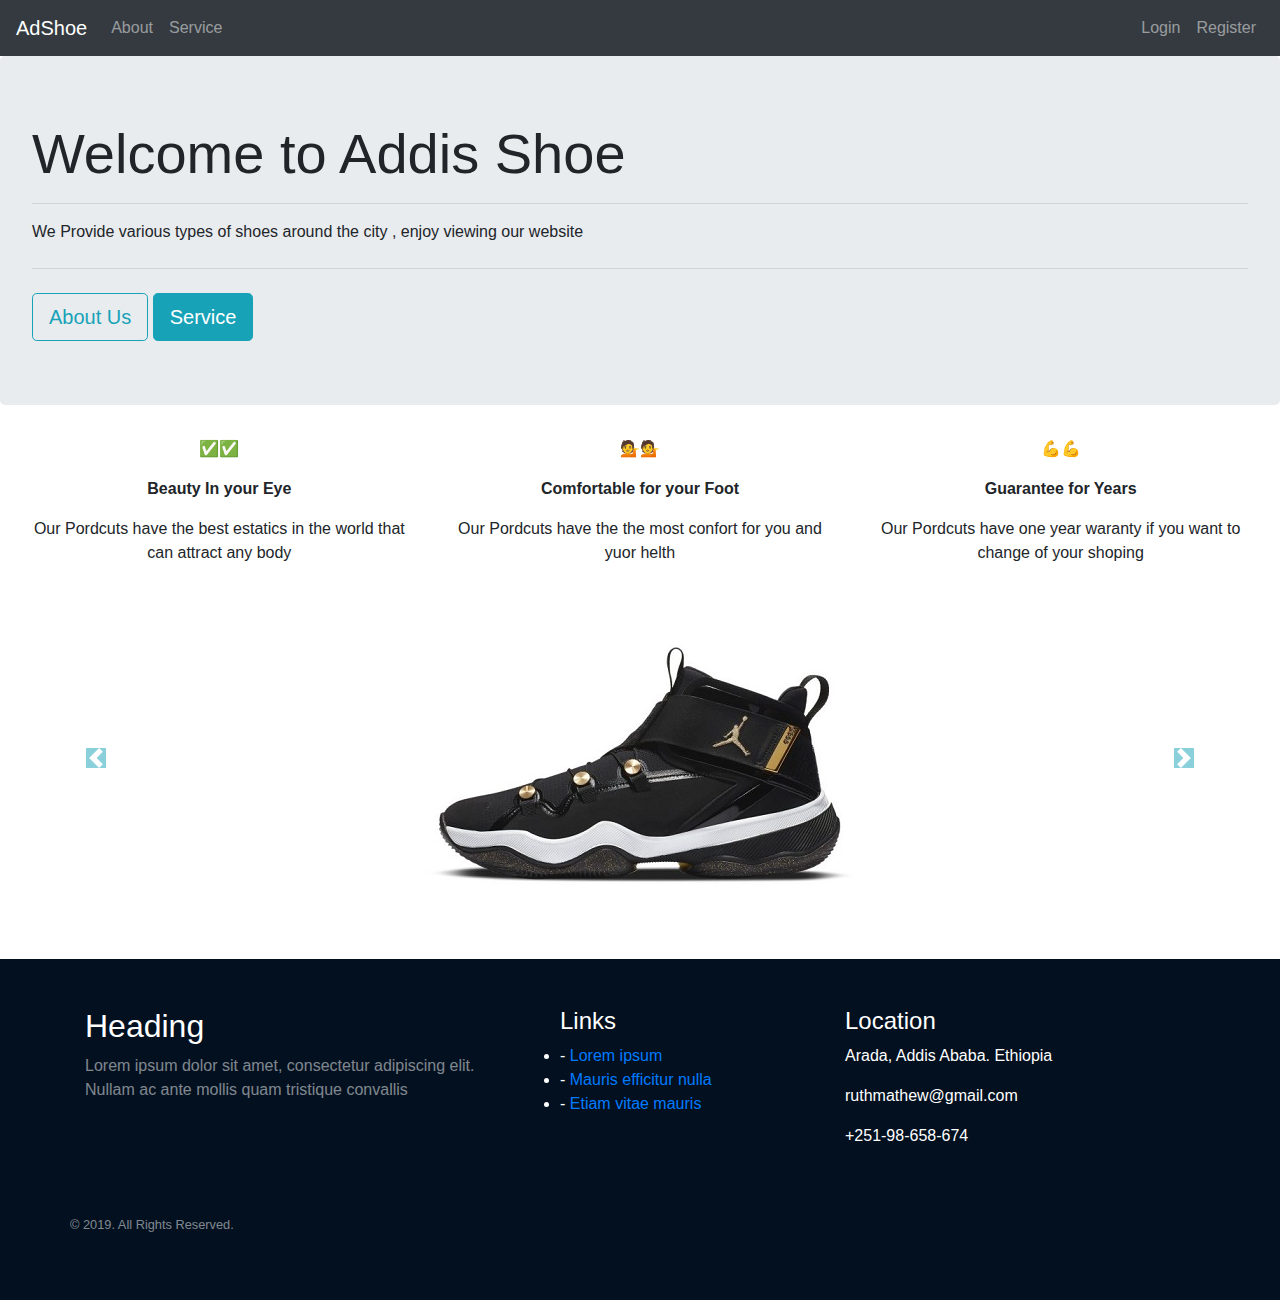
<file: index.html>
<!DOCTYPE html>
<html lang="en">
<head>
    <meta charset="UTF-8">
    <meta name="viewport" content="width=device-width, initial-scale=1.0">
    <title>Home</title>
    <link rel="stylesheet" href="./asset/bootstrap/bootstrap-4.4.1-dist/css/bootstrap.min.css">
    <link rel="stylesheet" href="./asset/css/footer.css">
    <link rel="stylesheet" href="https://use.fontawesome.com/releases/v5.7.0/css/all.css" 
    integrity="sha384-lZN37f5QGtY3VHgisS14W3ExzMWZxybE1SJSEsQp9S+oqd12jhcu+A56Ebc1zFSJ" 
    crossorigin="anonymous">
    
</head>
<body>

    <!-- navigation -->
    <header>
        <nav class="navbar navbar-expand-md navbar-dark bg-dark sticky-top"> 
            <a  class="navbar-brand" href="index.html">AdShoe</a>
            <button class="navbar-toggler" type="button" data-toggle="collapse" data-target="#colNav"
                aria-controls="navbarSupportedContent" aria-expanded="false" aria-label="Toggle
                navigation">
                <span class="navbar-toggler-icon"></span>
            </button>

            <div class="collapse navbar-collapse" id="colNav">
            <ul class="navbar-nav">
                <li class="nav-item"><a class="nav-link" href="index.html"> About</a></li>
                <li class="nav-item"><a class="nav-link"href="./asset/service.html"> Service</a></li>
            </ul>
            <ul class="navbar-nav ml-auto">
                <li class="nav-item"><a class="nav-link"href="./asset/login.html"> Login</a></li>
                <li class="nav-item"><a class="nav-link" href="./asset/register.html"> Register</a></li>
            </ul>
           </div>
        </nav>
    </header>


    <!-- body -->
    <!-- <div class="container"> -->
            <div class="jumbotron" >
                <p class="display-4"> Welcome to Addis Shoe</p>
                <hr class="mx-auto">
                <p>We Provide various types of shoes around the city , enjoy viewing our website</p>
                <hr class="my-4">
                <a class="btn btn-outline-info btn-lg" href="./asset/about us.html">About Us</a>
                <a class="btn btn-info btn-lg" href="./asset/service.html">Service</a>
            </div>

            <!-- <hr class="mx-auto"> -->
        
        <div class="row text-center px-4">
            <div class="col-lg-4">
                <p>✅✅</p>
                <p class="font-weight-bold"> Beauty In your Eye</p>
                <p>Our Pordcuts have the best estatics in the world that can attract any body</p>
            </div>
            <div class="col-lg-4">
                <p>💁💁</p>
                <p class="font-weight-bold"> Comfortable for your Foot</p>
                <p>Our Pordcuts have the the most confort for you and yuor helth</p>
            </div>
            <div class="col-lg-4">
                <p>💪💪</p>
                <p class="font-weight-bold"> Guarantee for Years </p>
                <p>Our Pordcuts have one year waranty if you want to change of your shoping</p>
            </div>
        </div>
           
            
         
        <!-- Some of the products from store -->
        <div id="MySlide" class="carousel slide my-4" data-ride="carousel">
            <ol class="carousel-indicators">
                <li data-target="#MySlide" data-slide-to="0" class="active"></li>
                <li data-target="#MySlide" data-slide-to="1"></li>
                <li data-target="#MySlide" data-slide-to="2"></li>
            </ol>
          
            <div class="carousel-inner text-center">
                            <div class="carousel-item active">
                            <img   src="./asset/image/Jordan.jpg" >
                            </div>
                        <div class="carousel-item ">
                            <img  src="./asset/image/hiking boots.jpg" alt="">
                        </div>
                        <div class="carousel-item ">
                            <img   src="./asset/image/black nike.jpg" alt="">
                            </div>
                        <div class="carousel-item ">
                            <img   src="./asset/image/black allstar.jpg" alt="">
                        </div>

                        <div class="carousel-item ">
                            <img   src="./asset/image/white adidas.jpg" alt="">
                        </div>
            </div>

            <a class="carousel-control-prev" href="#MySlide" role="button" data-slide="prev">
                <span class="carousel-control-prev-icon bg-info" aria-hidden="true"></span>
                <span class="sr-only">Previous</span>
            </a>
            <a class="carousel-control-next" href="#MySlide" role="button" data-slide="next">
                <span class="carousel-control-next-icon bg-info" aria-hidden="true"></span>
                <span class="sr-only">Next</span>
            </a>

        </div>
            
    </div>
    

    <!-- Footer -->
    
    <div class="mt-5 pt-5 pb-5 footer">
        <div class="container">
          <div class="row">
            <div class="col-lg-5 col-xs-12 about-company">
              <h2>Heading</h2>
              <p class="pr-5 text-white-50">Lorem ipsum dolor sit amet, consectetur adipiscing elit. Nullam ac ante mollis quam tristique convallis </p>
              <a href="#" class="btn-floating blue accent-1" ><i class="fab fa-linkedin"></i></a>
              <a class="btn-floating blue accent-1" href="#"><i class="fab fa-facebook"></i></a>
              <a class="btn-floating blue accent-1" href="#"><i class="fab fa-instagram"></i></a>
            </div>
            <div class="col-lg-3 col-xs-12 links">
              <h4 class="mt-lg-0 mt-sm-3">Links</h4>
                <ul class="m-0 p-0">
                  <li>- <a href="#">Lorem ipsum</a></li>
              <li>- <a href="#">Mauris efficitur nulla</a></li>
              <li>- <a href="#">Etiam vitae mauris</a></li>
            
                </ul>
            </div>
            <div class="col-lg-4 col-xs-12 location">
              <h4 class="mt-lg-0 mt-sm-4"></i>Location</h4>
              <p><a class="btn-floating blue accent-1"><i class="fas fa-map-marker-alt"></i></a>
                 Arada, Addis Ababa. Ethiopia</p>
              <p><a class="btn-floating blue accent-1"><i class="fas fa-envelope"></i></a>
                ruthmathew@gmail.com</p>
              <p><a class="btn-floating blue accent-1"><i class="fas fa-phone"></i></a>+251-98-658-674</p>
              
            </div>
          </div>
          <div class="row mt-5">
            <div>
              <p class=""><small class="text-white-50">© 2019. All Rights Reserved.</small></p>
            </div>
          </div>
        </div>
      </div>

        

    <script type="text/javascript" src="./asset/bootstrap/js/jquery.min.js"></script>
    <script type="text/javascript" src="./asset/bootstrap/js/bootstrap.bundle.js"></script>
    <script type="text/javascript" src="./asset/bootstrap/js/bootstrap.js"></script> 


</body>
</html>
</file>
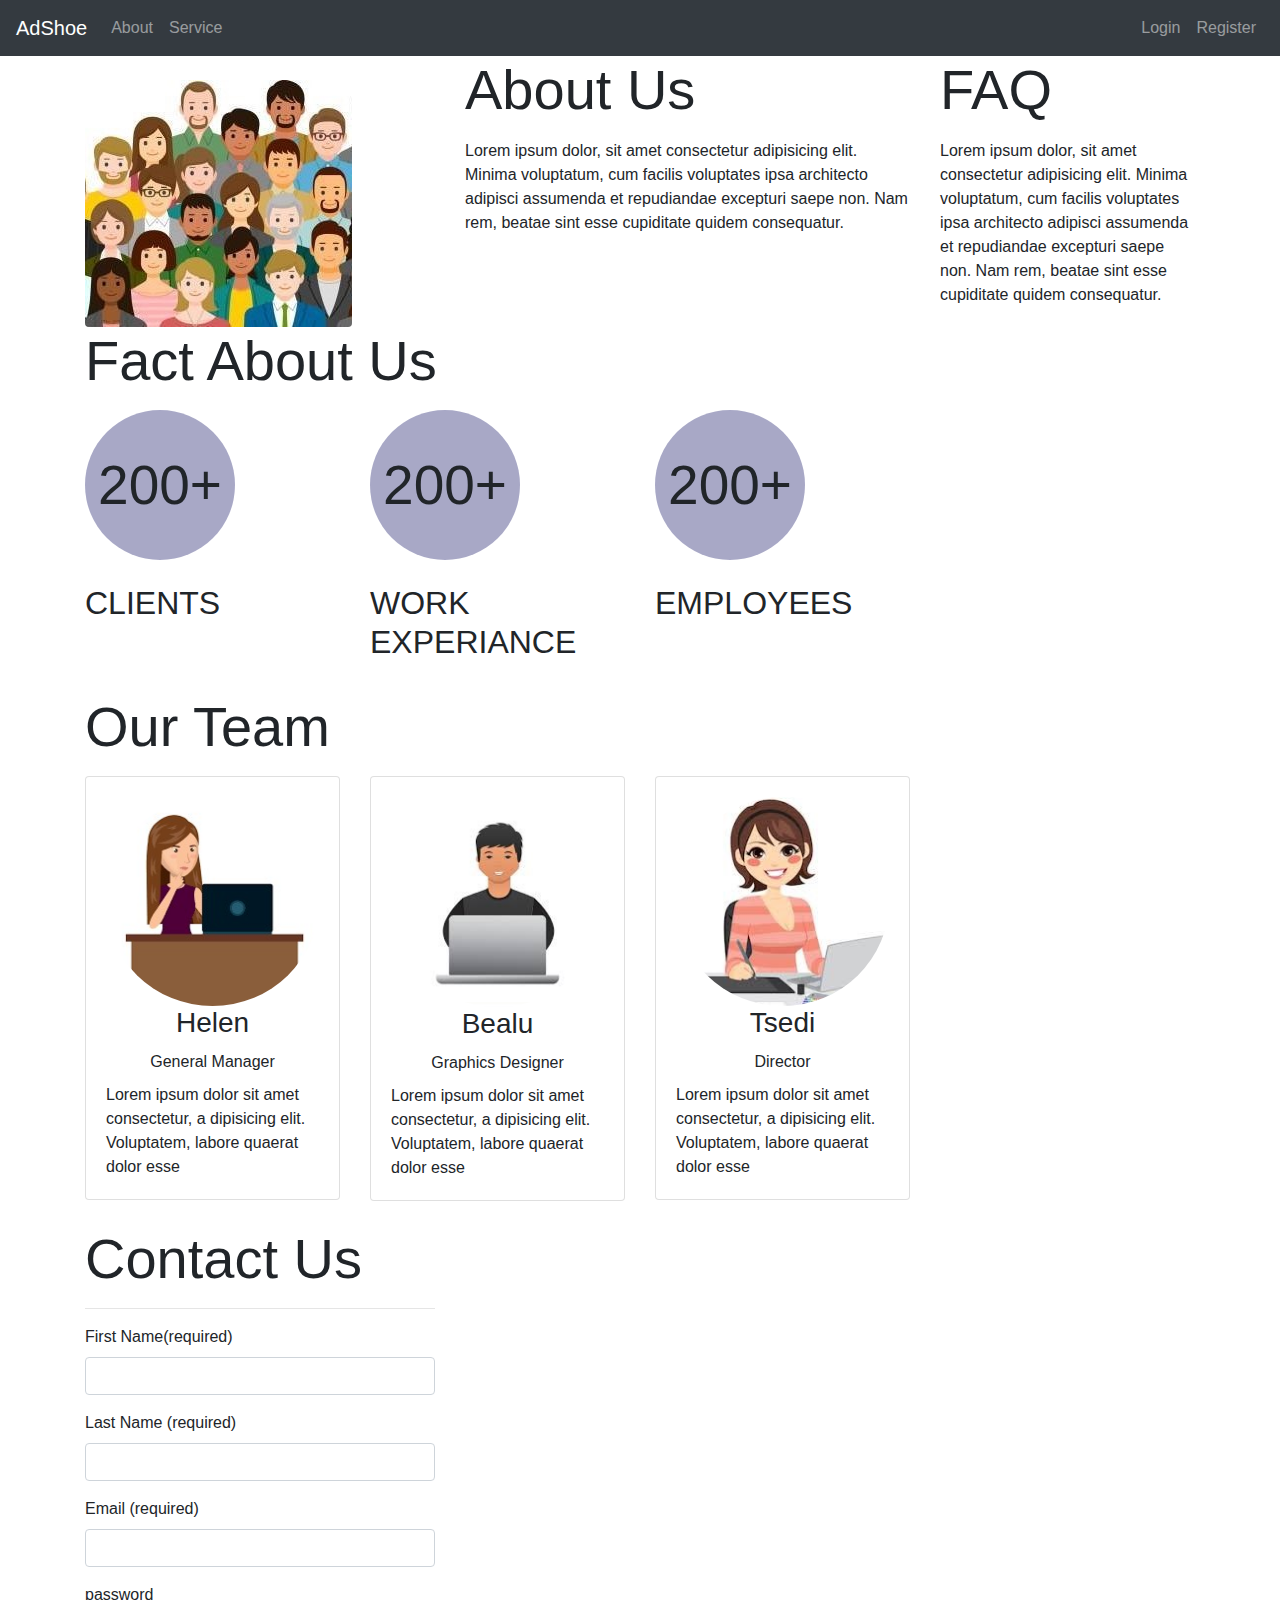
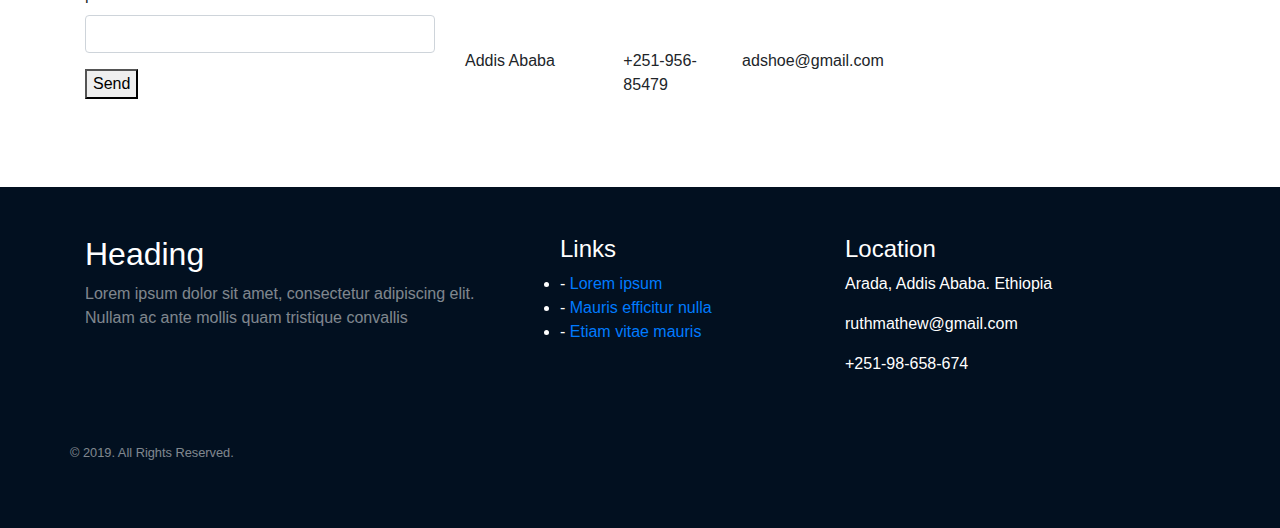
<file: asset/about us.html>
<!DOCTYPE html>
<html lang="en">
<head>
    <meta charset="UTF-8">
    <meta name="viewport" content="width=device-width, initial-scale=1.0">
    <title> About Us</title>
    <link rel="stylesheet" href="./bootstrap/bootstrap-4.4.1-dist/css/bootstrap.min.css">
    <link href="https://fonts.googleapis.com/?family=Kalam|Libre+Frank">
    <link rel="stylesheet" href="./css/footer.css">
    <link rel="stylesheet" href="./css/about.css">
    <link rel="stylesheet" href="https://use.fontawesome.com/releases/v5.7.0/css/all.css" 
    integrity="sha384-lZN37f5QGtY3VHgisS14W3ExzMWZxybE1SJSEsQp9S+oqd12jhcu+A56Ebc1zFSJ" 
    crossorigin="anonymous">
</head>
<body>

  <!-- navigation -->
    <header>
        <nav class="navbar navbar-expand-md navbar-dark bg-dark sticky-top"> 
            <a  class="navbar-brand" href="index.html">AdShoe</a>
            <button class="navbar-toggler" type="button" data-toggle="collapse" data-target="#colNav"
                aria-controls="navbarSupportedContent" aria-expanded="false" aria-label="Toggle
                navigation">
                <span class="navbar-toggler-icon"></span>
            </button>

            <div class="collapse navbar-collapse" id="colNav">
            <ul class="navbar-nav">
                <li class="nav-item"><a class="nav-link" href="../index.html"> About</a></li>
                <li class="nav-item"><a class="nav-link"href="service.html"> Service</a></li>
            </ul>
            <ul class="navbar-nav ml-auto">
                <li class="nav-item"><a class="nav-link"href="./login.html"> Login</a></li>
                <li class="nav-item"><a class="nav-link" href="./register.html"> Register</a></li>
            </ul>
           </div>
        </nav>
    </header>

    <!-- body -->
    <div class="container">
      <div class="row">
        <div class="col-md-6  col-lg-4">
          <br>
          <img class="rounded" src="./image/group image.jpg">
        </div>

        <div class="col-md-6  col-lg-5">
          <p class="display-4"> About Us</p>
          <p>
            Lorem ipsum dolor, sit amet consectetur adipisicing elit. 
            Minima voluptatum, cum facilis voluptates ipsa architecto 
            adipisci assumenda et repudiandae excepturi saepe non.
            Nam rem, beatae sint esse cupiditate quidem consequatur.
          </p>
        </div>

        <div class=" col-lg-3  d-none d-md-none d-lg-block">
          <p class="display-4 "> FAQ</p>
          <p>
            Lorem ipsum dolor, sit amet consectetur adipisicing elit. 
            Minima voluptatum, cum facilis voluptates ipsa architecto 
            adipisci assumenda et repudiandae excepturi saepe non.
            Nam rem, beatae sint esse cupiditate quidem consequatur.
          </p>
        </div>

      </div>

    
      <p class="display-4">Fact About Us</p>



      <div class="row">

        <div class="col-6 col-sm-6 col-md-4  col-lg-3">
          <div class="two">
            <p> 200+</p>
          </div>
          <br>
          <h2> CLIENTS</h2>

        </div>
   
        <div class="col-6 col-sm-6 col-md-4  col-lg-3">
          <div class="two">
            <p> 200+</p>
          </div>
          <br>
          <h2> WORK EXPERIANCE</h2>

        </div>

        <div class="col-6 col-sm-6 col-md-4  col-lg-3">
          <div class="two">
            <p> 200+</p>
          </div>
          <br>
          <h2> EMPLOYEES</h2>

        </div>
        
      </div>

      <br>

      <p class="display-4"> Our Team</p>

      <div class="row">
        <div class="col-6 col-sm-6 col-md-4 col-lg-3">
          <div class="card">
            <div class="card-body">
                <img    class="card-img-top  rounded-circle" 
                 src="./image/girl.jpg" alt="">
                <h3 class="card-title text-center"> Helen </h3>
                <h6 class="card-title text-center"> General Manager </h6>
                <p class="card-text"> 
                  Lorem ipsum dolor sit amet consectetur, a
                  dipisicing elit. Voluptatem, labore quaerat dolor esse
                </p>
            </div>
          </div>

        </div>

        <div class="col-6 col-sm-6 col-md-4 col-lg-3">
          <div class="card">
            <div class="card-body">
                <img    class="card-img-top  rounded-circle" 
                 src="./image/boy.jpg" alt="">
                <h3 class="card-title text-center"> Bealu</h3>
                <h6 class="card-title text-center"> Graphics Designer</h6>
                <p class="card-text"> 
                  Lorem ipsum dolor sit amet consectetur, a
                  dipisicing elit. Voluptatem, labore quaerat dolor esse
                </p>
            </div>
          </div>

        </div>

        <div class="col-6 col-sm-6 col-md-4 col-lg-3">
          <div class="card">
            <div class="card-body">
                <img    class="card-img-top  rounded-circle" 
                 src="./image/tech girl.jpg" alt="">
                <h3 class="card-title text-center"> Tsedi</h3>
                <h6 class="card-title text-center">  Director  </h6>
                <p class="card-text"> 
                  Lorem ipsum dolor sit amet consectetur, a
                  dipisicing elit. Voluptatem, labore quaerat dolor esse
                </p>
            </div>
          </div>

        </div>

      </div>

      <br>

      <div class="row">
        <div class="col-12 col-sm-12 col-md-6 col-lg-4">
          <p class="display-4"> Contact Us</p>
        <hr>

          <form action="mailto:se.ruth.matewos@gmail.com" enctype="utf-8 me" method="POST"> 
                              
            <div class="form-group">
                <label for="fname"> First Name(required)</label>
                <input class="form-control" type="text"  pattern="[A-Za-z]{1,10}" title="only Alphabets allowed">
            </div>

            <div class="form-group">
                <label for="lname"> Last Name (required)</label>
                <input class="form-control" type="text" pattern="[A-Za-z]{1,10}" title="only Alphabets allowed">
            </div>
            <div class="form-group">
                <label for= "email"> Email (required)</label>
                <input class="form-control" type="email">
            </div>
            <div class="form-group">

              <label for= "password"> password</label>
              <input class="form-control" type="password" pattern="[A-Za-z/d]{8,15}" 
              title="a password must include number, symbol, albhabet 
              and be greater than 8 character" required>
            </div>
            <div class="form-group">
                <button> Send</button>
            </div>

          </form>

        </div>

        <div class="clo-12 col-sm-12 col-md-6 col-lg-5">
          <div id="map">

            <div id="map-container-google-11" class="z-depth-1-half map-container-6" style="height: 400px">
              <iframe src="https://maps.google.com/maps?q=university%20of%20Addis%20Ababa%20Institute%20Of%20Technology&t=k&z=15&ie=UTF8&iwloc=&output=embed"
                frameborder="0" style="border:0" allowfullscreen></iframe>
            </div>
      
            <br>
            
            <div class="row ">
              <div class="col-4 col-sm-4 col-md-4">
                <a class="btn-floating blue accent-1"><i class="fas fa-map-marker-alt"></i></a>
                <p>Addis Ababa</p>
              </div>
      
              <div class="col-4 col-sm-4 col-md-3">
                <a class="btn-floating blue accent-1"><i class="fas fa-phone"></i></a>
                <p>+251-956-85479</p>
              </div>
      
              <div class="col-4 col-sm-4 col-md-5">
                <a class="btn-floating blue accent-1"><i class="fas fa-envelope"></i></a>
                <p>adshoe@gmail.com</p>
              </div>
            </div>
        </div>

        </div>

      </div>

      <br>

    </div>

       <!-- Footer -->
    
       <div class="mt-5 pt-5 pb-5 footer">
        <div class="container">
          <div class="row">
            <div class="col-lg-5 col-xs-12 about-company">
              <h2>Heading</h2>
              <p class="pr-5 text-white-50">Lorem ipsum dolor sit amet, consectetur adipiscing elit. Nullam ac ante mollis quam tristique convallis </p>
              <a href="#" class="btn-floating blue accent-1" ><i class="fab fa-linkedin"></i></a>
              <a class="btn-floating blue accent-1" href="#"><i class="fab fa-facebook"></i></a>
              <a class="btn-floating blue accent-1" href="#"><i class="fab fa-instagram"></i></a>
            </div>
            <div class="col-lg-3 col-xs-12 links">
              <h4 class="mt-lg-0 mt-sm-3">Links</h4>
                <ul class="m-0 p-0">
                  <li>- <a href="#">Lorem ipsum</a></li>
              <li>- <a href="#">Mauris efficitur nulla</a></li>
              <li>- <a href="#">Etiam vitae mauris</a></li>
            
                </ul>
            </div>
            <div class="col-lg-4 col-xs-12 location">
              <h4 class="mt-lg-0 mt-sm-4"></i>Location</h4>
              <p><a class="btn-floating blue accent-1"><i class="fas fa-map-marker-alt"></i></a>
                 Arada, Addis Ababa. Ethiopia</p>
              <p><a class="btn-floating blue accent-1"><i class="fas fa-envelope"></i></a>
                ruthmathew@gmail.com</p>
              <p><a class="btn-floating blue accent-1"><i class="fas fa-phone"></i></a>+251-98-658-674</p>
              
            </div>
          </div>
          <div class="row mt-5">
            <div>
              <p class=""><small class="text-white-50">© 2019. All Rights Reserved.</small></p>
            </div>
          </div>
        </div>
      </div>



    <script type="text/javascript" src="./bootstrap/js/jquery.min.js"></script>
    <script type="text/javascript" src="./bootstrap/js/bootstrap.bundle.js"></script>
    <script type="text/javascript" src="./bootstrap/js/bootstrap.js"></script> 



    
</body>
</html>
</file>
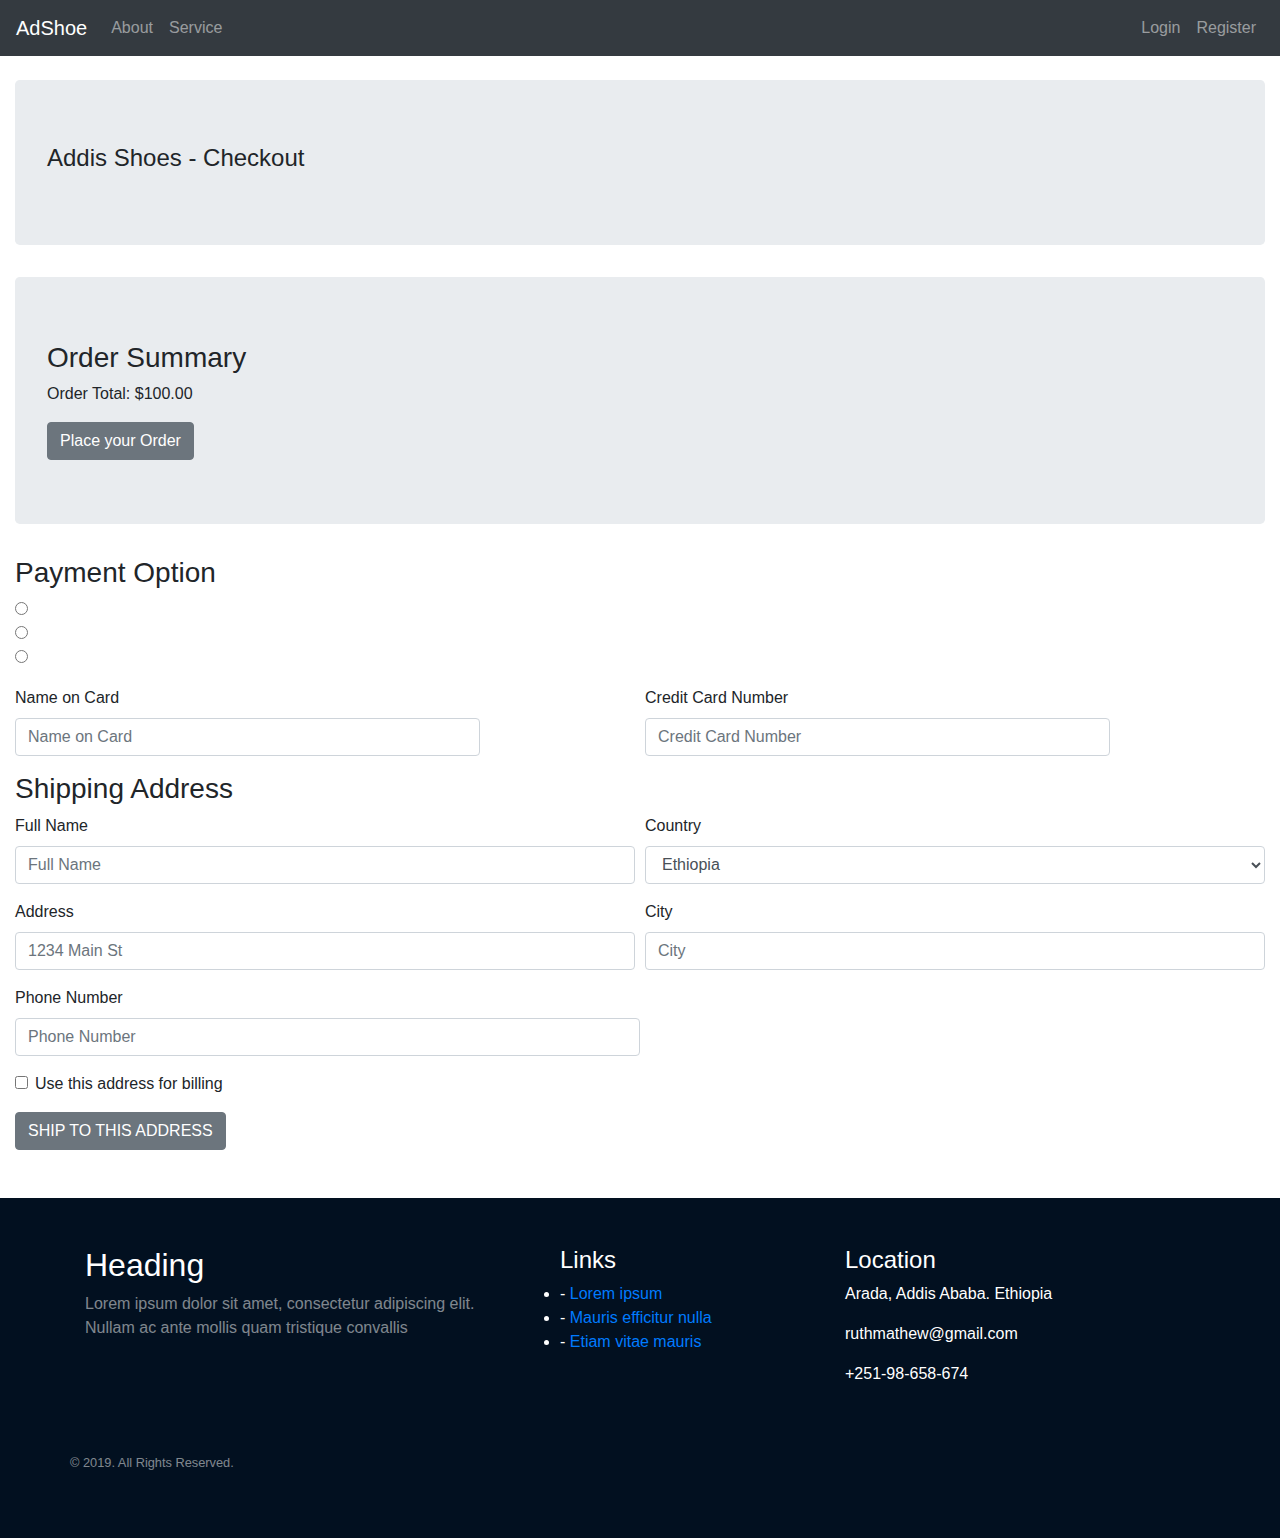
<file: asset/buy.html>
<!DOCTYPE html>
<html lang="en">
<head>
    <meta charset="UTF-8">
    <meta name="viewport" content="width=device-width, initial-scale=1.0">
    <title> buy </title>
    <link rel="stylesheet" href="./bootstrap/bootstrap-4.4.1-dist/css/bootstrap.min.css">
    <link href="https://fonts.googleapis.com/?family=Kalam|Libre+Frank">
    <link rel="stylesheet" href="./css/footer.css">
    <link rel="stylesheet" href="https://use.fontawesome.com/releases/v5.7.0/css/all.css" 
    integrity="sha384-lZN37f5QGtY3VHgisS14W3ExzMWZxybE1SJSEsQp9S+oqd12jhcu+A56Ebc1zFSJ" 
    crossorigin="anonymous">
</head>
<body>

  <!-- navigation -->
    <header>
        <nav class="navbar navbar-expand-md navbar-dark bg-dark sticky-top"> 
            <a  class="navbar-brand" href="index.html">AdShoe</a>
            <button class="navbar-toggler" type="button" data-toggle="collapse" data-target="#colNav"
                aria-controls="navbarSupportedContent" aria-expanded="false" aria-label="Toggle
                navigation">
                <span class="navbar-toggler-icon"></span>
            </button>

            <div class="collapse navbar-collapse" id="colNav">
            <ul class="navbar-nav">
                <li class="nav-item"><a class="nav-link" href="../index.html"> About</a></li>
                <li class="nav-item"><a class="nav-link"href="service.html"> Service</a></li>
            </ul>
            <ul class="navbar-nav ml-auto">
                <li class="nav-item"><a class="nav-link"href="./login.html"> Login</a></li>
                <li class="nav-item"><a class="nav-link" href="./register.html"> Register</a></li>
            </ul>
           </div>
        </nav>
    </header>


    <!-- body -->
    <div class="container-fluid">
        <br>
        <div class="jumbotron">
            <h4 class="font-fam">Addis Shoes - Checkout</h4>
        </div>


        <div class="jumbotron">
            <h3 class="titles"> Order Summary</h3>
            <p>Order Total: $100.00</p>
            <button type="submit" class="btn btn-secondary">Place your Order</button>
            </div>


            <h3 class="titles"> Payment Option</h3>
            <div class="form-group">
              <input type="radio" id="visa" name="visa" value="visa">
              <label for="visa"><i class="fab fa-cc-visa" 10px></i></label><br>
              <input type="radio" id="paypal" name="paypal" value="paypal">
              <label for="paypal"><i class="fab fa-cc-paypal"></i></label><br>
              <input type="radio" id="mastercard" name="mastercard" value="mastercard">
              <label for="mastercard"><i class="fab fa-cc-mastercard"></i></label>
            </div>


        <form>
  
            <div class="form-row">
              <div class="form-group col-md-6" >
                <label for="inputcardName">Name on Card</label>
                <input type="text" class="form-control w-75" id="inputcardName" placeholder="Name on Card">
              </div>
              <div class="form-group col-md-6">
                <label for="inputCardNumber">Credit Card Number</label>
                <input type="text" class="form-control w-75" id="inputCardNumber" placeholder="Credit Card Number">
              </div>
              
            </div>
          </form>

        <form>
          <h3 class="titles"> Shipping Address</h3>
          <div class="form-row">
            <div class="form-group col-md-6">
              <label for="inputName">Full Name</label>
              <input type="text" class="form-control" id="inputName" placeholder="Full Name">
            </div>
            <div class="form-group col-md-6">
              <label for="inputCountry">Country</label>
              <select class="form-control" id="inputCountry">
                <option>Ethiopia</option>
                <option>Nigeria</option>
                <option>North Korea</option>
                <option>United Kingdom</option>
                <option>Somali</option>
              </select>
            </div>
          </div>
          <div class="form-row">
            <div class="form-group col-md-6">
              <label for="inputAddress">Address</label>
              <input type="text" class="form-control" id="inputAddress" placeholder="1234 Main St">
            </div>
            <div class="form-group col-md-6">
              <label for="inputCity">City</label>
              <input type="text" class="form-control" id="inputCity" placeholder="City">
            </div>
        </div>
        <div class="form-group">
          <label for="inputPhone">Phone Number</label>
            <input type="number" class="form-control w-50" id="inputPhone" placeholder="Phone Number">
        </div>
          <div class="form-group">
            <div class="form-check">
              <input class="form-check-input" type="checkbox" id="gridCheck">
              <label class="form-check-label" for="gridCheck">
                Use this address for billing
              </label>
            </div>
          </div>
          <button type="submit" class="btn btn-secondary">SHIP TO THIS ADDRESS</button>
        </form>


    </div>



<!-- Footer -->
    
<div class="mt-5 pt-5 pb-5 footer">
  <div class="container">
    <div class="row">
      <div class="col-lg-5 col-xs-12 about-company">
        <h2>Heading</h2>
        <p class="pr-5 text-white-50">Lorem ipsum dolor sit amet, consectetur adipiscing elit. Nullam ac ante mollis quam tristique convallis </p>
        <a href="#" class="btn-floating blue accent-1" ><i class="fab fa-linkedin"></i></a>
        <a class="btn-floating blue accent-1" href="#"><i class="fab fa-facebook"></i></a>
        <a class="btn-floating blue accent-1" href="#"><i class="fab fa-instagram"></i></a>
      </div>
      <div class="col-lg-3 col-xs-12 links">
        <h4 class="mt-lg-0 mt-sm-3">Links</h4>
          <ul class="m-0 p-0">
            <li>- <a href="#">Lorem ipsum</a></li>
        <li>- <a href="#">Mauris efficitur nulla</a></li>
        <li>- <a href="#">Etiam vitae mauris</a></li>
      
          </ul>
      </div>
      <div class="col-lg-4 col-xs-12 location">
        <h4 class="mt-lg-0 mt-sm-4"></i>Location</h4>
        <p><a class="btn-floating blue accent-1"><i class="fas fa-map-marker-alt"></i></a>
           Arada, Addis Ababa. Ethiopia</p>
        <p><a class="btn-floating blue accent-1"><i class="fas fa-envelope"></i></a>
          ruthmathew@gmail.com</p>
        <p><a class="btn-floating blue accent-1"><i class="fas fa-phone"></i></a>+251-98-658-674</p>
        
      </div>
    </div>
    <div class="row mt-5">
      <div>
        <p class=""><small class="text-white-50">© 2019. All Rights Reserved.</small></p>
      </div>
    </div>
  </div>
</div>



    
    
</body>
</html>
</file>
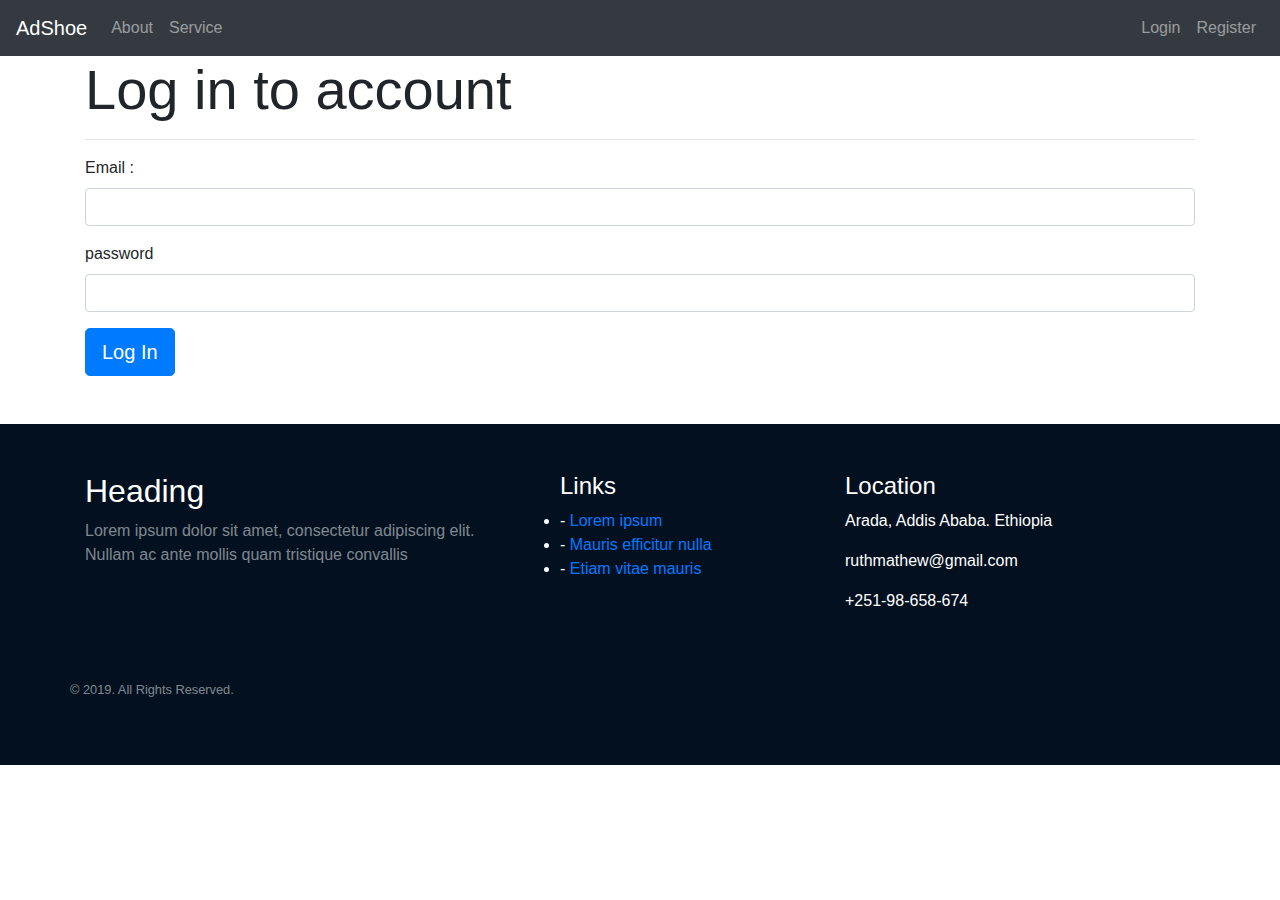
<file: asset/login.html>
<!DOCTYPE html>
<html lang="en">
<head>
    <meta charset="UTF-8">
    <meta name="viewport" content="width=device-width, initial-scale=1.0">
    <title> Log In</title>
    <link rel="stylesheet" href="./bootstrap/bootstrap-4.4.1-dist/css/bootstrap.min.css">
    <link href="https://fonts.googleapis.com/?family=Kalam|Libre+Frank">
    <link rel="stylesheet" href="./css/footer.css">
    <link rel="stylesheet" href="https://use.fontawesome.com/releases/v5.7.0/css/all.css" 
    integrity="sha384-lZN37f5QGtY3VHgisS14W3ExzMWZxybE1SJSEsQp9S+oqd12jhcu+A56Ebc1zFSJ" 
    crossorigin="anonymous">
</head>
<body>
    <!-- navigation -->
    <header>
        <nav class="navbar navbar-expand-md navbar-dark bg-dark sticky-top"> 
            <a  class="navbar-brand" href="index.html">AdShoe</a>
            <button class="navbar-toggler" type="button" data-toggle="collapse" data-target="#colNav"
                aria-controls="navbarSupportedContent" aria-expanded="false" aria-label="Toggle
                navigation">
                <span class="navbar-toggler-icon"></span>
            </button>

            <div class="collapse navbar-collapse" id="colNav">
            <ul class="navbar-nav">
                <li class="nav-item"><a class="nav-link" href="../index.html"> About</a></li>
                <li class="nav-item"><a class="nav-link"href="service.html"> Service</a></li>
            </ul>
            <ul class="navbar-nav ml-auto">
                <li class="nav-item"><a class="nav-link"href="./login.html"> Login</a></li>
                <li class="nav-item"><a class="nav-link" href="./register.html"> Register</a></li>
            </ul>
           </div>
        </nav>
    </header>


    <!-- Log In -->
        
     
    <div class="container">

        <p class="display-4">Log in to account</p>
        <hr>

        <form action="">
          <div class="form-group">
              <label for="memail">Email : </label>
              <input class="form-control" type="email" name="memail" id="memail">
          </div>
          <div class="form-group">
            <label for= "password"> password</label>
            <input type="password" class="form-control" pattern="[A-Za-z/d]{8,15}" 
            title="a password must include number, symbol, albhabet and be greater than 8 character" required>
          </div>
          <button type="submit" class="btn btn-primary btn-lg"> Log In</button>
      </form>
    </div>


    <!-- Footer -->
    <div class="mt-5 pt-5 pb-5 footer">
      <div class="container">
        <div class="row">
          <div class="col-lg-5 col-xs-12 about-company">
            <h2>Heading</h2>
            <p class="pr-5 text-white-50">Lorem ipsum dolor sit amet, consectetur adipiscing elit. Nullam ac ante mollis quam tristique convallis </p>
            <a href="#" class="btn-floating blue accent-1" ><i class="fab fa-linkedin"></i></a>
            <a class="btn-floating blue accent-1" href="#"><i class="fab fa-facebook"></i></a>
            <a class="btn-floating blue accent-1" href="#"><i class="fab fa-instagram"></i></a>
          </div>
          <div class="col-lg-3 col-xs-12 links">
            <h4 class="mt-lg-0 mt-sm-3">Links</h4>
              <ul class="m-0 p-0">
                <li>- <a href="#">Lorem ipsum</a></li>
            <li>- <a href="#">Mauris efficitur nulla</a></li>
            <li>- <a href="#">Etiam vitae mauris</a></li>
          
              </ul>
          </div>
          <div class="col-lg-4 col-xs-12 location">
            <h4 class="mt-lg-0 mt-sm-4"></i>Location</h4>
            <p><a class="btn-floating blue accent-1"><i class="fas fa-map-marker-alt"></i></a>
               Arada, Addis Ababa. Ethiopia</p>
            <p><a class="btn-floating blue accent-1"><i class="fas fa-envelope"></i></a>
              ruthmathew@gmail.com</p>
            <p><a class="btn-floating blue accent-1"><i class="fas fa-phone"></i></a>+251-98-658-674</p>
            
          </div>
        </div>
        <div class="row mt-5">
          <div>
            <p class=""><small class="text-white-50">© 2019. All Rights Reserved.</small></p>
          </div>
        </div>
      </div>
    </div>



    <script type="text/javascript" src="./bootstrap/js/jquery.min.js"></script>
    <script type="text/javascript" src="./bootstrap/js/bootstrap.bundle.js"></script>
    <script type="text/javascript" src="./bootstrap/js/bootstrap.js"></script> 

</body>
</html>
</file>
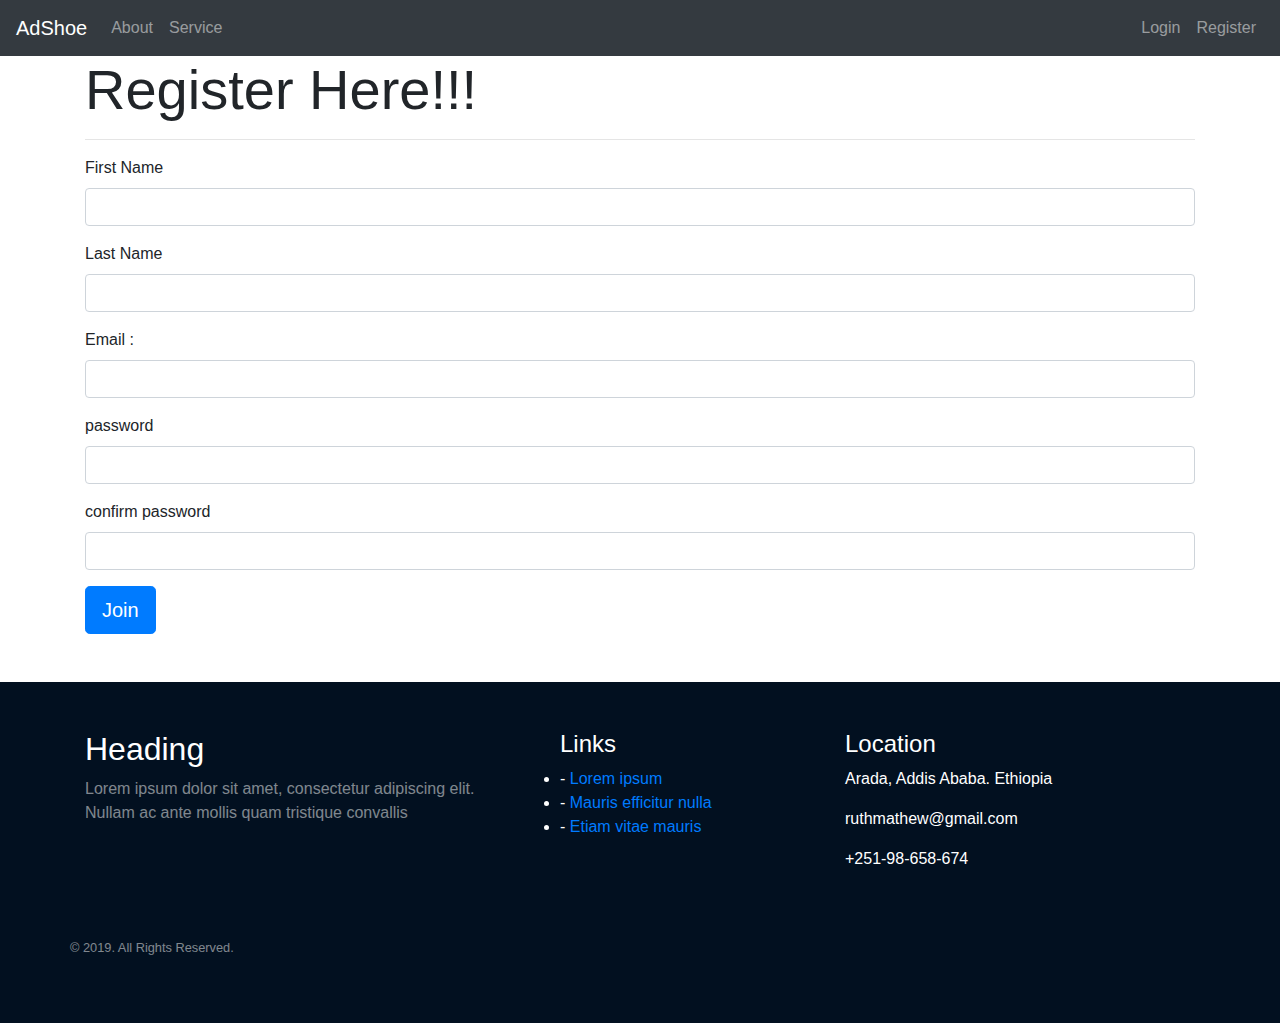
<file: asset/register.html>
<!DOCTYPE html>
<html lang="en">
<head>
    <meta charset="UTF-8">
    <meta name="viewport" content="width=device-width, initial-scale=1.0">
    <title> Register</title>
    <link rel="stylesheet" href="./bootstrap/bootstrap-4.4.1-dist/css/bootstrap.min.css">
    <link href="https://fonts.googleapis.com/?family=Kalam|Libre+Frank">
    <link rel="stylesheet" href="./css/footer.css">
    <link rel="stylesheet" href="https://use.fontawesome.com/releases/v5.7.0/css/all.css" 
    integrity="sha384-lZN37f5QGtY3VHgisS14W3ExzMWZxybE1SJSEsQp9S+oqd12jhcu+A56Ebc1zFSJ" 
    crossorigin="anonymous">
</head>
<body>

  <!-- navigation -->
    <header>
        <nav class="navbar navbar-expand-md navbar-dark bg-dark sticky-top"> 
            <a  class="navbar-brand" href="index.html">AdShoe</a>
            <button class="navbar-toggler" type="button" data-toggle="collapse" data-target="#colNav"
                aria-controls="navbarSupportedContent" aria-expanded="false" aria-label="Toggle
                navigation">
                <span class="navbar-toggler-icon"></span>
            </button>

            <div class="collapse navbar-collapse" id="colNav">
            <ul class="navbar-nav">
                <li class="nav-item"><a class="nav-link" href="../index.html"> About</a></li>
                <li class="nav-item"><a class="nav-link"href="service.html"> Service</a></li>
            </ul>
            <ul class="navbar-nav ml-auto">
                <li class="nav-item"><a class="nav-link"href="./login.html"> Login</a></li>
                <li class="nav-item"><a class="nav-link" href="./register.html"> Register</a></li>
            </ul>
           </div>
        </nav>
    </header>
    

    <!-- Registration -->
    
    <div class="container">

        <p class="display-4">Register Here!!!<a class="btn-floating blue accent-1"><i class="fas fa-registered"></i></a></p>     
        <hr>

        <form action="">
            <div class="form-group">
              <label for="fname"> First Name</label>
              <input class="form-control" type="text"  pattern="[A-Za-z]{1,10}" title="only Alphabets allowed">
            </div>
            <div class="form-group">
              <label for="fname"> Last Name</label>
              <input type="text" class="form-control"  pattern="[A-Za-z]{1,10}" title="only Alphabets allowed">
            </div>
            <div class="form-group">
                <label for="memail">Email : </label>
                <input class="form-control" type="email" name="memail" id="memail">
            </div>
            <div class="form-group">
              <label for= "password"> password</label>
              <input type="password" class="form-control" pattern="[A-Za-z/d]{8,15}" 
              title="a password must include number, symbol, albhabet and be greater than 8 character" required>
            </div>
            <div class="form-group">
              <label for= "password"> confirm password</label>
              <input type="password" class="form-control" pattern="[A-Za-z/d]{8,15}" 
              title="a password must include number, symbol, albhabet and be greater than 8 character" required>
            </div>
            <button type="submit" class="btn btn-primary btn-lg"> Join </button>
        </form>

      

    </div>


     <!-- Footer -->
    
     <div class="mt-5 pt-5 pb-5 footer">
      <div class="container">
        <div class="row">
          <div class="col-lg-5 col-xs-12 about-company">
            <h2>Heading</h2>
            <p class="pr-5 text-white-50">Lorem ipsum dolor sit amet, consectetur adipiscing elit. Nullam ac ante mollis quam tristique convallis </p>
            <a href="#" class="btn-floating blue accent-1" ><i class="fab fa-linkedin"></i></a>
            <a class="btn-floating blue accent-1" href="#"><i class="fab fa-facebook"></i></a>
            <a class="btn-floating blue accent-1" href="#"><i class="fab fa-instagram"></i></a>
          </div>
          <div class="col-lg-3 col-xs-12 links">
            <h4 class="mt-lg-0 mt-sm-3">Links</h4>
              <ul class="m-0 p-0">
                <li>- <a href="#">Lorem ipsum</a></li>
            <li>- <a href="#">Mauris efficitur nulla</a></li>
            <li>- <a href="#">Etiam vitae mauris</a></li>
          
              </ul>
          </div>
          <div class="col-lg-4 col-xs-12 location">
            <h4 class="mt-lg-0 mt-sm-4"></i>Location</h4>
            <p><a class="btn-floating blue accent-1"><i class="fas fa-map-marker-alt"></i></a>
               Arada, Addis Ababa. Ethiopia</p>
            <p><a class="btn-floating blue accent-1"><i class="fas fa-envelope"></i></a>
              ruthmathew@gmail.com</p>
            <p><a class="btn-floating blue accent-1"><i class="fas fa-phone"></i></a>+251-98-658-674</p>
            
          </div>
        </div>
        <div class="row mt-5">
          <div>
            <p class=""><small class="text-white-50">© 2019. All Rights Reserved.</small></p>
          </div>
        </div>
      </div>
    </div>



    <script type="text/javascript" src="./bootstrap/js/jquery.min.js"></script>
    <script type="text/javascript" src="./bootstrap/js/bootstrap.bundle.js"></script>
    <script type="text/javascript" src="./bootstrap/js/bootstrap.js"></script> 

</body>
</html>
</file>
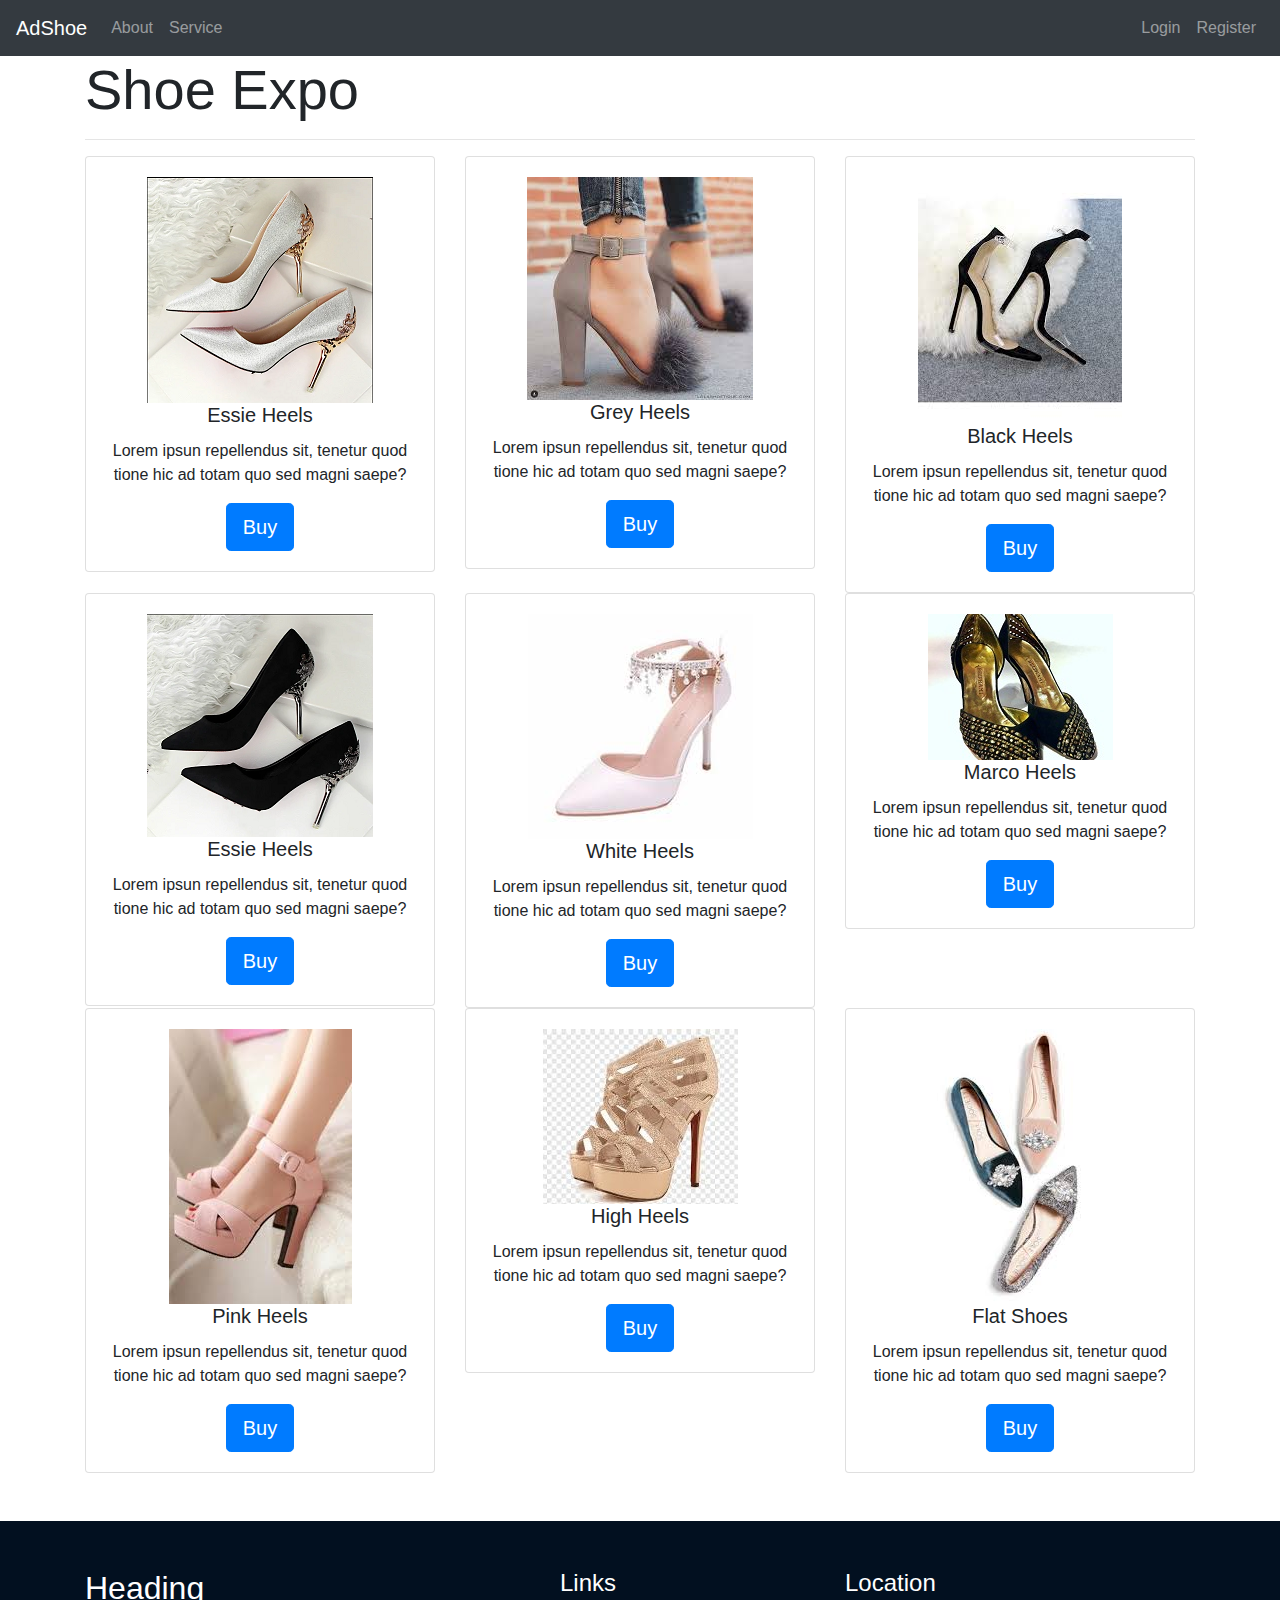
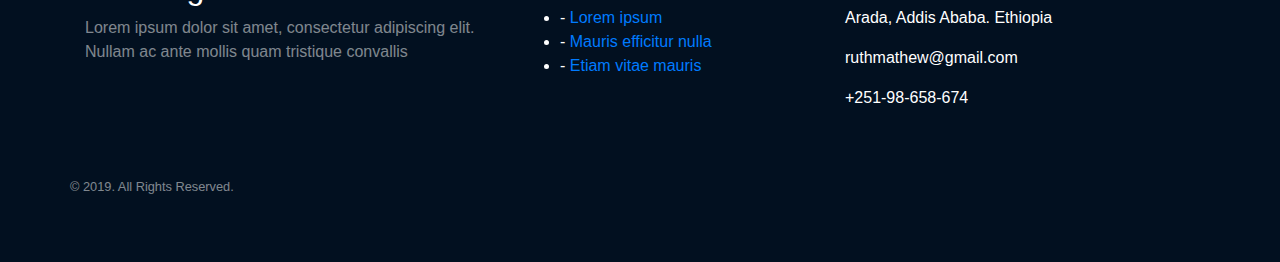
<file: asset/service.html>
<!DOCTYPE html>
<html lang="en">
<head>
    <meta charset="UTF-8">
    <meta name="viewport" content="width=device-width, initial-scale=1.0">
    <title> Service </title>
    <link rel="stylesheet" href="./bootstrap/bootstrap-4.4.1-dist/css/bootstrap.min.css">
    <link href="https://fonts.googleapis.com/?family=Kalam|Libre+Frank">
    <link rel="stylesheet" href="./css/footer.css">
    <link rel="stylesheet" href="https://use.fontawesome.com/releases/v5.7.0/css/all.css" 
    integrity="sha384-lZN37f5QGtY3VHgisS14W3ExzMWZxybE1SJSEsQp9S+oqd12jhcu+A56Ebc1zFSJ" 
    crossorigin="anonymous">
    
</head>
<body>

    <!-- navigation -->
    <header>
        <nav class="navbar navbar-expand-md navbar-dark bg-dark sticky-top"> 
            <a  class="navbar-brand" href="index.html">AdShoe</a>
            <button class="navbar-toggler" type="button" data-toggle="collapse" data-target="#colNav"
                aria-controls="navbarSupportedContent" aria-expanded="false" aria-label="Toggle
                navigation">
                <span class="navbar-toggler-icon"></span>
            </button>

            <div class="collapse navbar-collapse" id="colNav">
            <ul class="navbar-nav">
                <li class="nav-item"><a class="nav-link" href="../index.html"> About</a></li>
                <li class="nav-item"><a class="nav-link"href="service.html"> Service</a></li>
            </ul>
            <ul class="navbar-nav ml-auto">
                <li class="nav-item"><a class="nav-link"href="./login.html"> Login</a></li>
                <li class="nav-item"><a class="nav-link" href="./register.html"> Register</a></li>
            </ul>
           </div>
        </nav>
    </header>

    <!-- body -->
    <div class="container">

        <p class="display-4">Shoe Expo</p>
        <hr class="mx-auto">

        <div class="container-fliud ml-auto mt-2">
            <div class="row text-center" >

                <div class="col-6 col-sm-6 col-md-4 col-lg-4">
                    <div class="card">
                        <div class="card-body">
                            <img src="./image/essie heels.png" alt="">
                            <h5 class="card-title">Essie Heels</h5>
                            <p class="card-text">Lorem ipsun repellendus sit, tenetur quod
                            tione hic ad totam quo sed magni saepe?</p>
                            <a href="./buy.html" class="btn btn-primary btn-lg">Buy</a>
                        </div>
                    </div>
                </div>

                <div class="col-6 col-sm-6 col-md-4 col-lg-4">
                    <div class="card">
                        <div class="card-body">
                            <img src="./image/grey heel.jpg" alt="">
                            <h5 class="card-title">Grey Heels</h5>
                            <p class="card-text">Lorem ipsun repellendus sit, tenetur quod
                            tione hic ad totam quo sed magni saepe?</p>
                            <a href="./buy.html" class="btn btn-primary btn-lg">Buy</a>
                        </div>
                    </div>
                </div>

                <div class="col-6 col-sm-6 col-md-4 col-lg-4">
                    <div class="card">
                        <div class="card-body">
                            <img src="./image/black heel.jpg" alt="">
                            <h5 class="card-title">Black Heels</h5>
                            <p class="card-text">Lorem ipsun repellendus sit, tenetur quod
                            tione hic ad totam quo sed magni saepe?</p>
                            <a href="./buy.html" class="btn btn-primary btn-lg">Buy</a>
                        </div>
                    </div>
                </div>
                
            </div>

            <div class="row text-center" >

                <div class="col-6 col-sm-6 col-md-4 col-lg-4">
                    <div class="card">
                        <div class="card-body">
                            <img src="./image/essie black.png" alt="">
                            <h5 class="card-title">Essie Heels</h5>
                            <p class="card-text">Lorem ipsun repellendus sit, tenetur quod
                            tione hic ad totam quo sed magni saepe?</p>
                            <a href="./buy.html" class="btn btn-primary btn-lg">Buy</a>
                        </div>
                    </div>
                </div>

                <div class="col-6 col-sm-6 col-md-4 col-lg-4">
                    <div class="card">
                        <div class="card-body">
                            <img src="./image/white heel.jpg" alt="">
                            <h5 class="card-title">White Heels</h5>
                            <p class="card-text">Lorem ipsun repellendus sit, tenetur quod
                            tione hic ad totam quo sed magni saepe?</p>
                            <a href="./buy.html" class="btn btn-primary btn-lg">Buy</a>
                        </div>
                    </div>
                </div>

                <div class="col-6 col-sm-6 col-md-4 col-lg-4">
                    <div class="card">
                        <div class="card-body">
                            <img src="./image/marco heels.jpg" alt="">
                            <h5 class="card-title">Marco Heels</h5>
                            <p class="card-text">Lorem ipsun repellendus sit, tenetur quod
                            tione hic ad totam quo sed magni saepe?</p>
                            <a href="./buy.html" class="btn btn-primary btn-lg">Buy</a>
                        </div>
                    </div>
                </div>
                
            </div>


            <div class="row text-center" >

                <div class="col-6 col-sm-6 col-md-4 col-lg-4">
                    <div class="card">
                        <div class="card-body">
                            <img src="./image/pink heel.jpg" alt="">
                            <h5 class="card-title">Pink Heels</h5>
                            <p class="card-text">Lorem ipsun repellendus sit, tenetur quod
                            tione hic ad totam quo sed magni saepe?</p>
                            <a href="./buy.html" class="btn btn-primary btn-lg">Buy</a>
                        </div>
                    </div>
                </div>

                <div class="col-6 col-sm-6 col-md-4 col-lg-4">
                    <div class="card">
                        <div class="card-body">
                            <img src="./image/high heel.jpg" alt="">
                            <h5 class="card-title">High Heels</h5>
                            <p class="card-text">Lorem ipsun repellendus sit, tenetur quod
                            tione hic ad totam quo sed magni saepe?</p>
                            <a href="./buy.html" class="btn btn-primary btn-lg">Buy</a>
                        </div>
                    </div>
                </div>

                <div class="col-6 col-sm-6 col-md-4 col-lg-4">
                    <div class="card">
                        <div class="card-body">
                            <img src="./image/shoe.jpg" alt="">
                            <h5 class="card-title">Flat Shoes</h5>
                            <p class="card-text">Lorem ipsun repellendus sit, tenetur quod
                            tione hic ad totam quo sed magni saepe?</p>
                            <a href="./buy.html" class="btn btn-primary btn-lg">Buy</a>
                        </div>
                    </div>
                </div>
                
            </div>
             

        </div>

    
    </div>


  <!-- Footer -->
    
  <div class="mt-5 pt-5 pb-5 footer">
    <div class="container">
      <div class="row">
        <div class="col-lg-5 col-xs-12 about-company">
          <h2>Heading</h2>
          <p class="pr-5 text-white-50">Lorem ipsum dolor sit amet, consectetur adipiscing elit. Nullam ac ante mollis quam tristique convallis </p>
          <a href="#" class="btn-floating blue accent-1" ><i class="fab fa-linkedin"></i></a>
          <a class="btn-floating blue accent-1" href="#"><i class="fab fa-facebook"></i></a>
          <a class="btn-floating blue accent-1" href="#"><i class="fab fa-instagram"></i></a>
        </div>
        <div class="col-lg-3 col-xs-12 links">
          <h4 class="mt-lg-0 mt-sm-3">Links</h4>
            <ul class="m-0 p-0">
              <li>- <a href="#">Lorem ipsum</a></li>
          <li>- <a href="#">Mauris efficitur nulla</a></li>
          <li>- <a href="#">Etiam vitae mauris</a></li>
        
            </ul>
        </div>
        <div class="col-lg-4 col-xs-12 location">
          <h4 class="mt-lg-0 mt-sm-4"></i>Location</h4>
          <p><a class="btn-floating blue accent-1"><i class="fas fa-map-marker-alt"></i></a>
             Arada, Addis Ababa. Ethiopia</p>
          <p><a class="btn-floating blue accent-1"><i class="fas fa-envelope"></i></a>
            ruthmathew@gmail.com</p>
          <p><a class="btn-floating blue accent-1"><i class="fas fa-phone"></i></a>+251-98-658-674</p>
          
        </div>
      </div>
      <div class="row mt-5">
        <div>
          <p class=""><small class="text-white-50">© 2019. All Rights Reserved.</small></p>
        </div>
      </div>
    </div>
  </div>



    <script type="text/javascript" src="./bootstrap/js/jquery.min.js"></script>
    <script type="text/javascript" src="./bootstrap/js/bootstrap.bundle.js"></script>
    <script type="text/javascript" src="./bootstrap/js/bootstrap.js"></script> 


</body>
</html>
</file>
<file: asset/css/footer.css>
.footer{
    background-color: #021020;
    color: white;
}
</file>
<file: asset/css/about.css>
.map-container-6{
    overflow:hidden;
    padding-bottom:23%;
    position:relative;
    height:0;
    }
    .map-container-6 iframe{
    left:0;
    top:0;
    height:100%;
    width:100%;
    position:absolute;
    }

    .two {
        width: 150px;
        height: 150px;
        line-height: 150px;
        border-radius: 50%;
        font-size: 55px;
        text-align: center;
        background: rgba(47, 47, 119, 0.418);
      }
</file>
